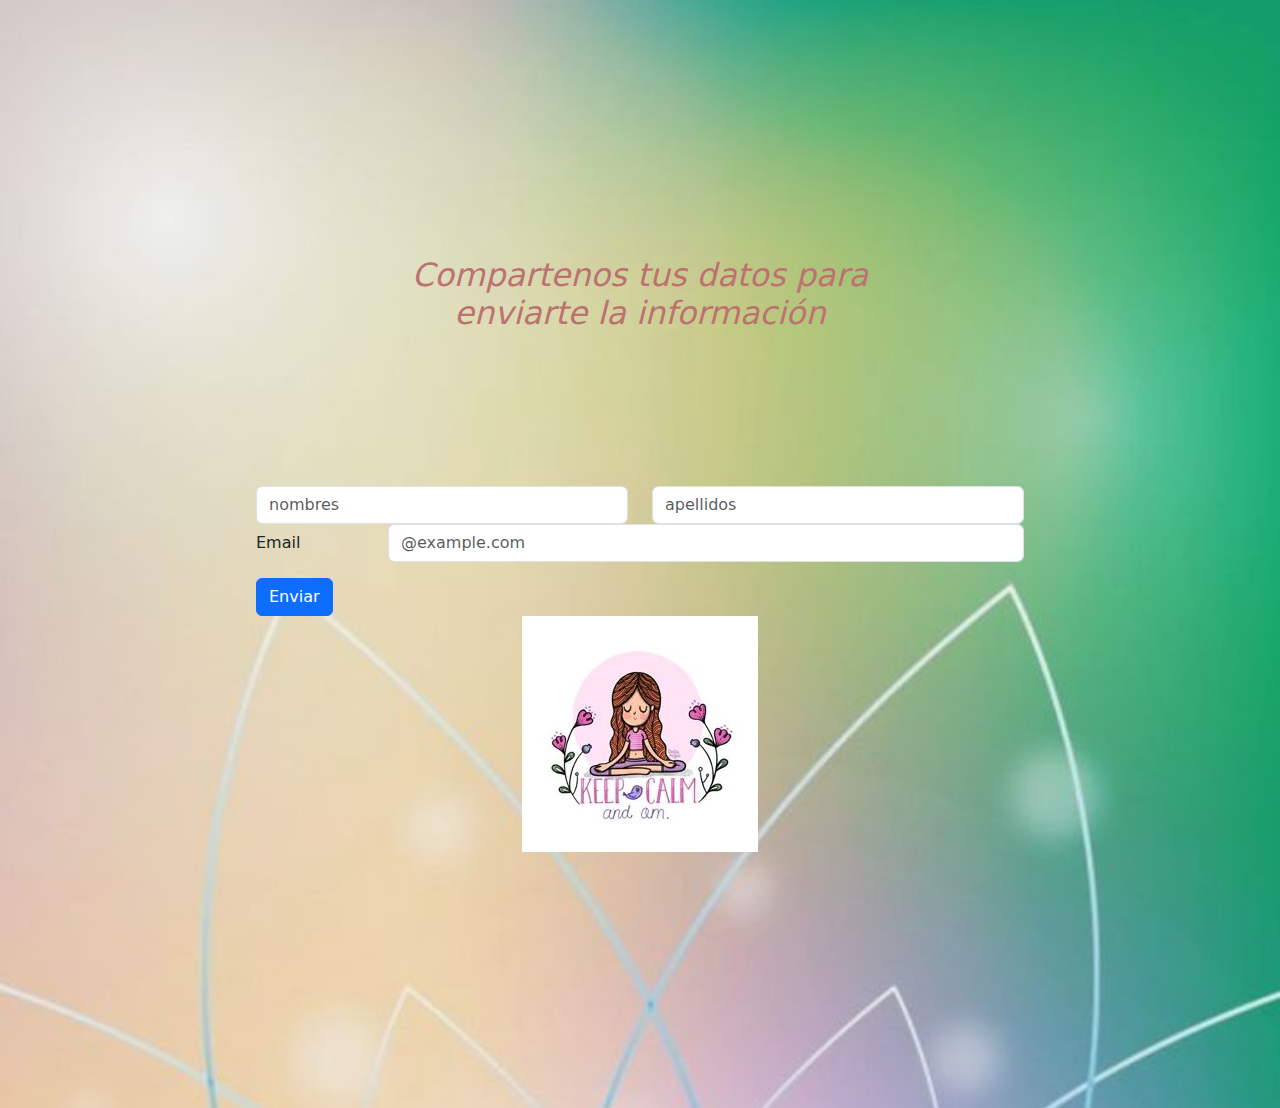
<file: otrohtml/index.html>
<!DOCTYPE html>
<html lang="en">
<head>
    <meta charset="UTF-8">
    <meta name="viewport" content="width=device-width, initial-scale=1.0">
    <link rel="stylesheet" href="estilos.css">
    <link href="https://cdn.jsdelivr.net/npm/bootstrap@5.3.3/dist/css/bootstrap.min.css" rel="stylesheet" integrity="sha384-QWTKZyjpPEjISv5WaRU9OFeRpok6YctnYmDr5pNlyT2bRjXh0JMhjY6hW+ALEwIH" crossorigin="anonymous">
    <title>Document</title>
</head>
<body class="contenido2">
    <h1 class="mititulo">Compartenos tus datos para enviarte la información</h1>
    <div class="row">
        <div class="col">
          <input type="text" class="form-control" placeholder="nombres" aria-label="First name">
        </div>
        <div class="col">
          <input type="text" class="form-control" placeholder="apellidos" aria-label="Last name">
        </div>
      </div>
      <div class="row mb-3">
        <label for="colFormLabel" class="col-sm-2 col-form-label">Email</label>
        <div class="col-sm-10">
          <input type="email" class="form-control" id="colFormLabel" placeholder="@example.com">
        </div>
      </div>
      <div class="col-12">
        <button type="submit" class="btn btn-primary">Enviar</button>
      </div>
      
      <center> 
        <img src="./imagenes/imagen 1.jpg" alt="mantenerlacalma">
      </center>

       
     
      




    <script src="https://cdn.jsdelivr.net/npm/bootstrap@5.3.3/dist/js/bootstrap.bundle.min.js" integrity="sha384-YvpcrYf0tY3lHB60NNkmXc5s9fDVZLESaAA55NDzOxhy9GkcIdslK1eN7N6jIeHz" crossorigin="anonymous"></script>
</body>

</html>
</file>
<file: otrohtml/estilos.css>
body{
    background-image:url(./imagenes/background\ 2.jpg);
    background: cover;
    background-size: cover;
}

.mititulo{
    color: rgb(189, 114, 114);
    font-style:italic;
    font-size: 200%;
    text-align: center;
    margin: 20%;
}

.mantenerlacalma{
    
    display: flex;
    place-items: center;
    margin: 2%;
   
}
.contenido2{
    margin: 20%;
}
</file>
